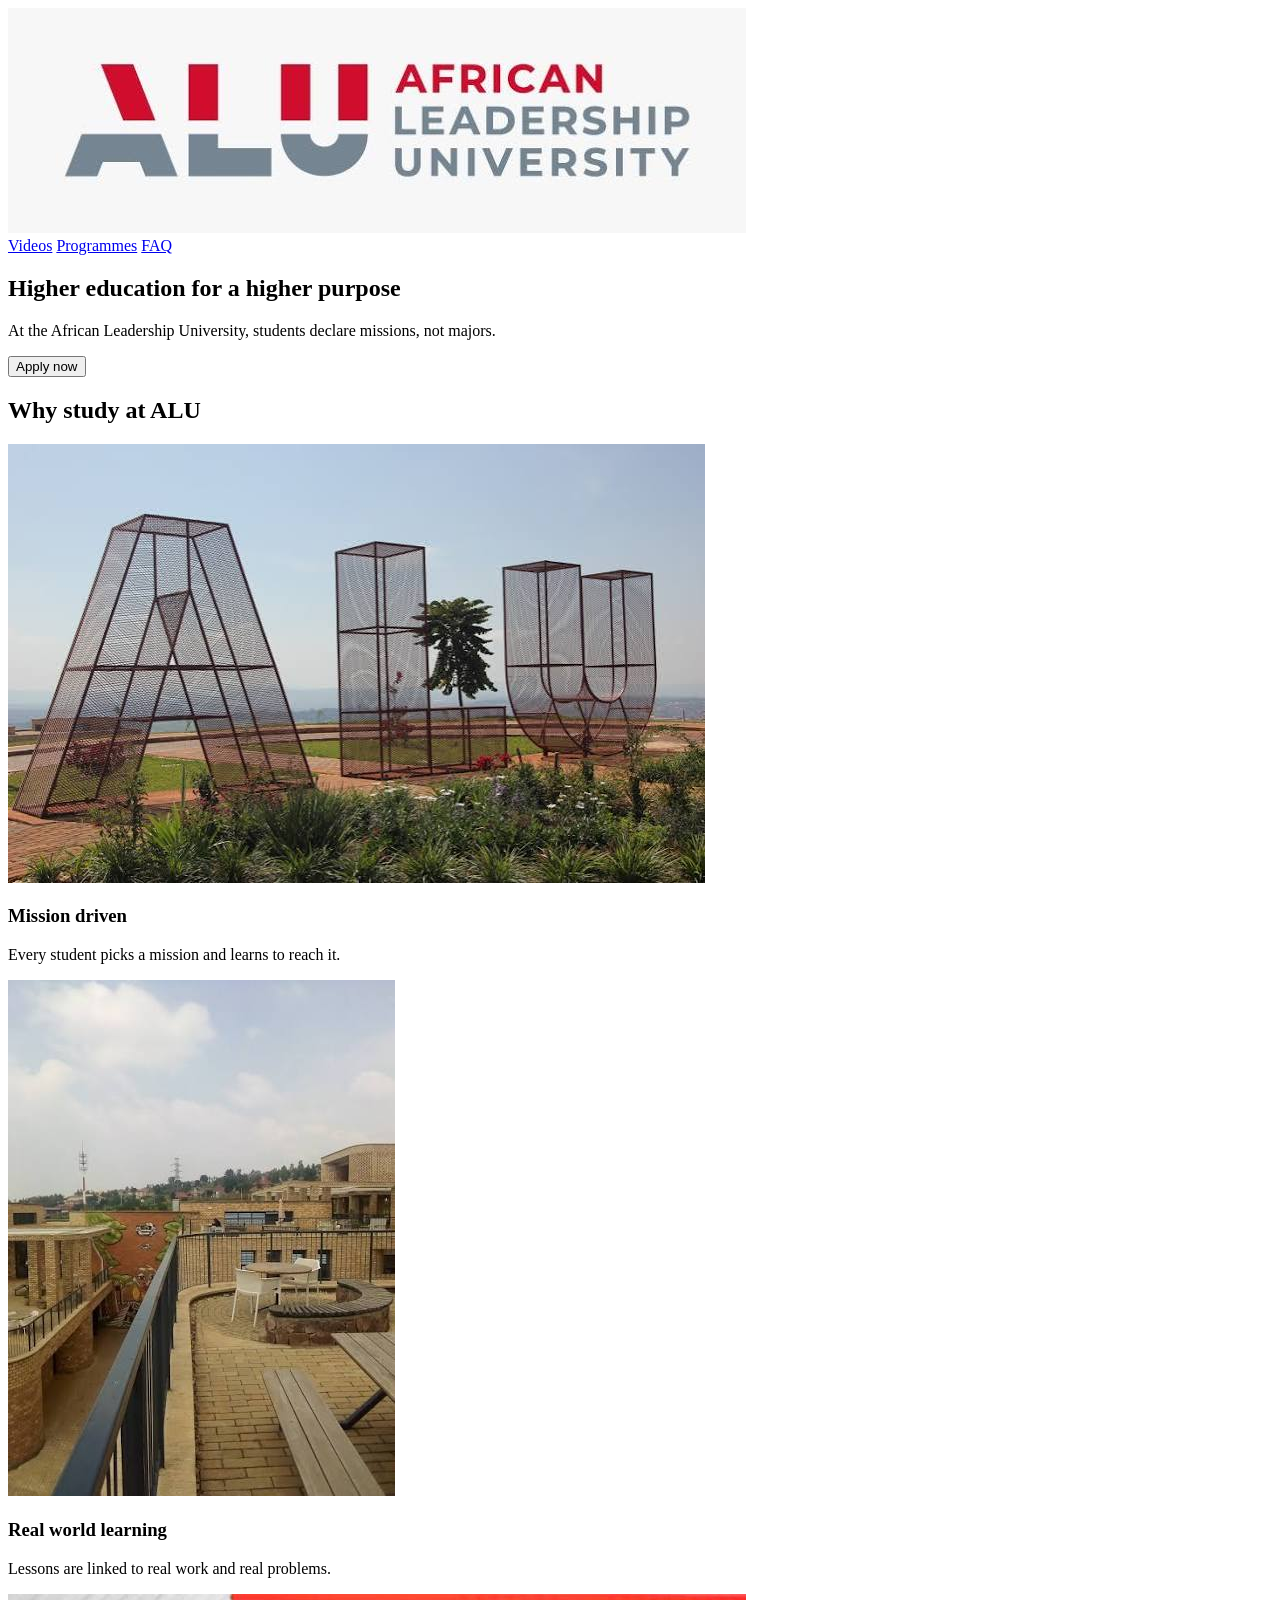
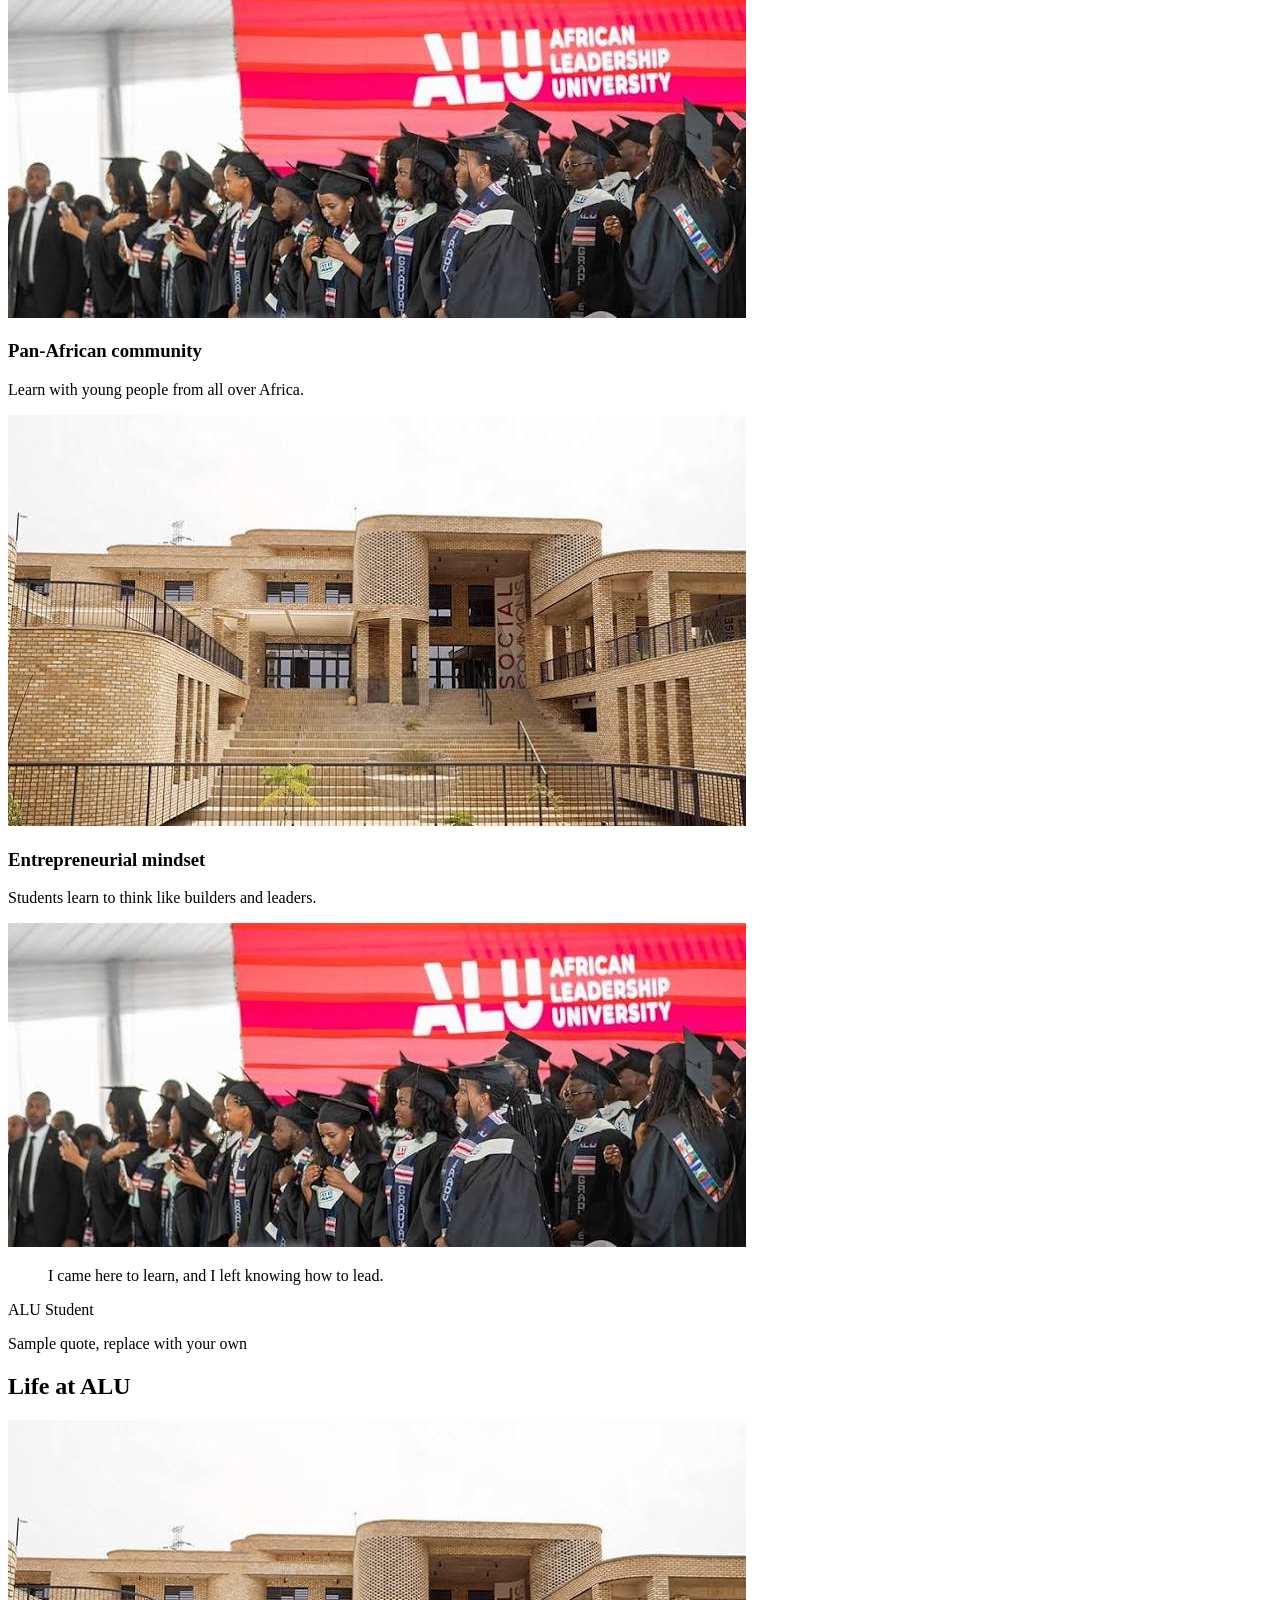
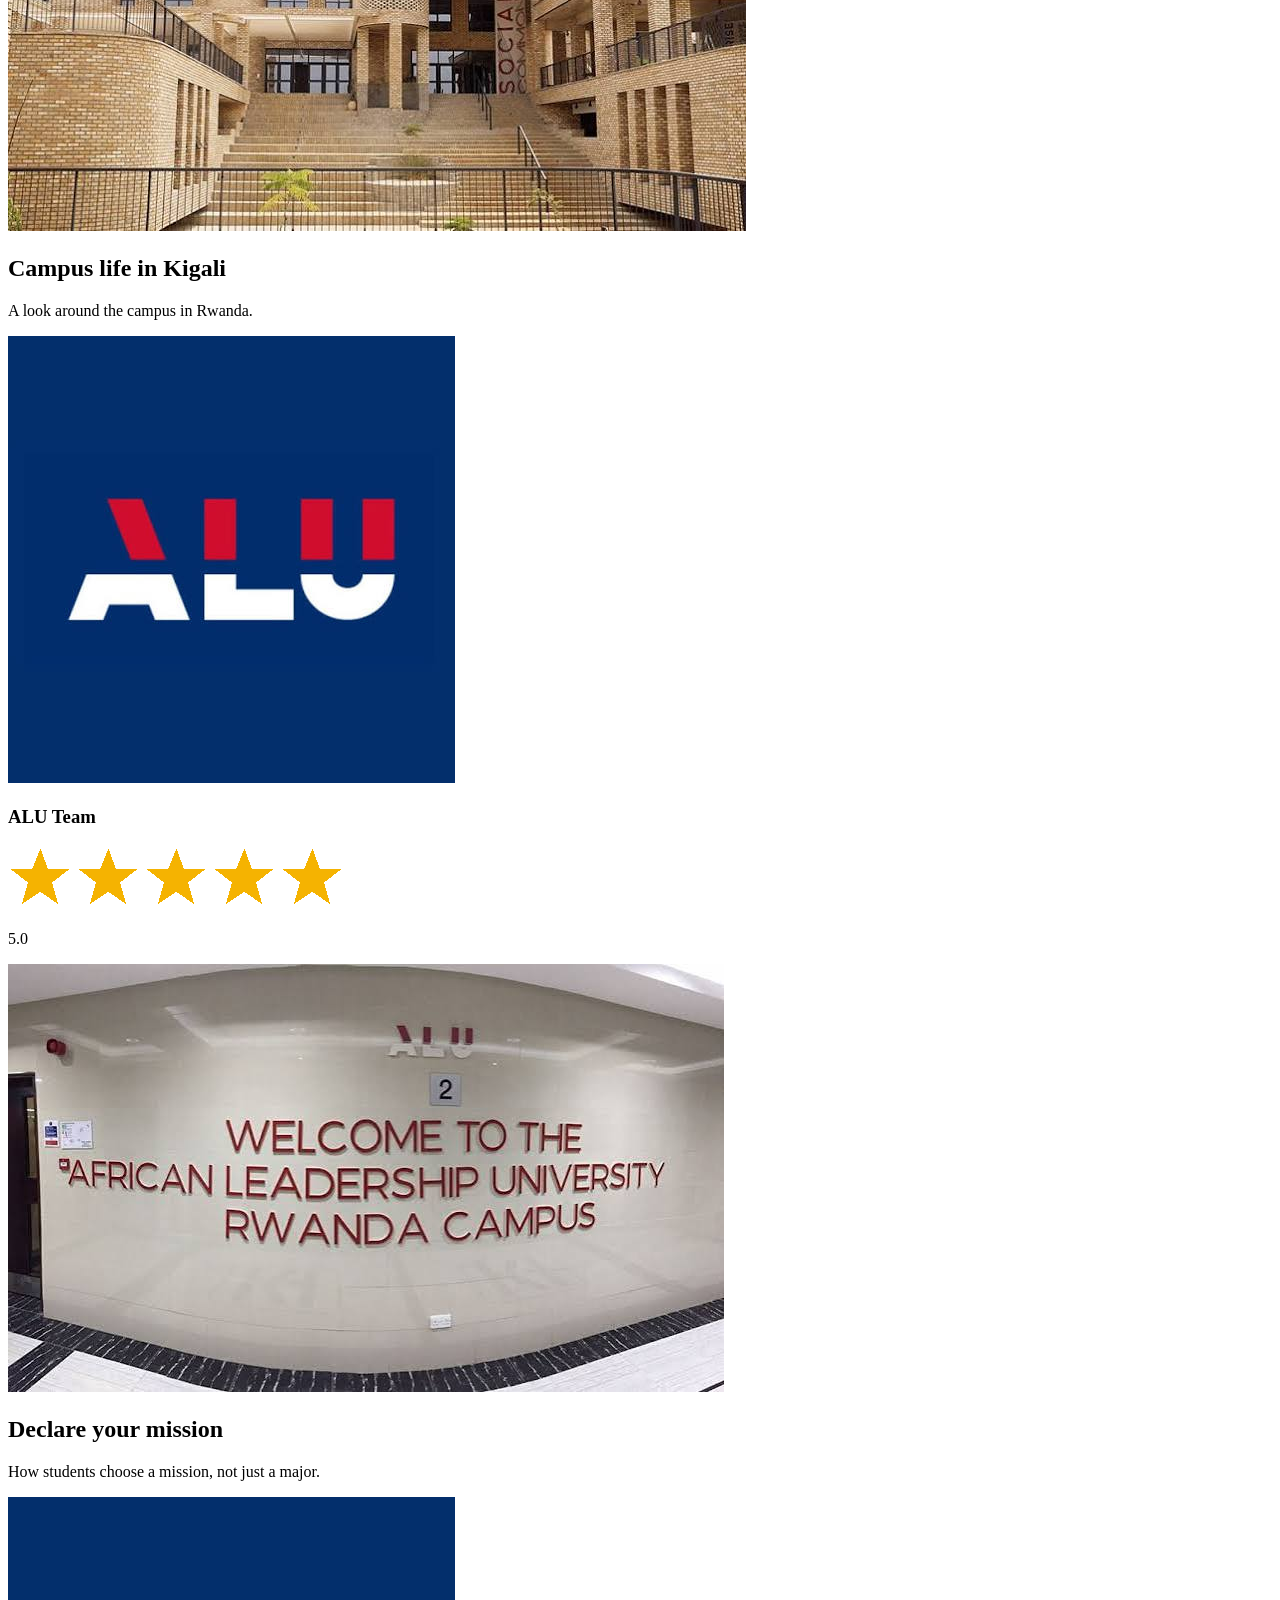
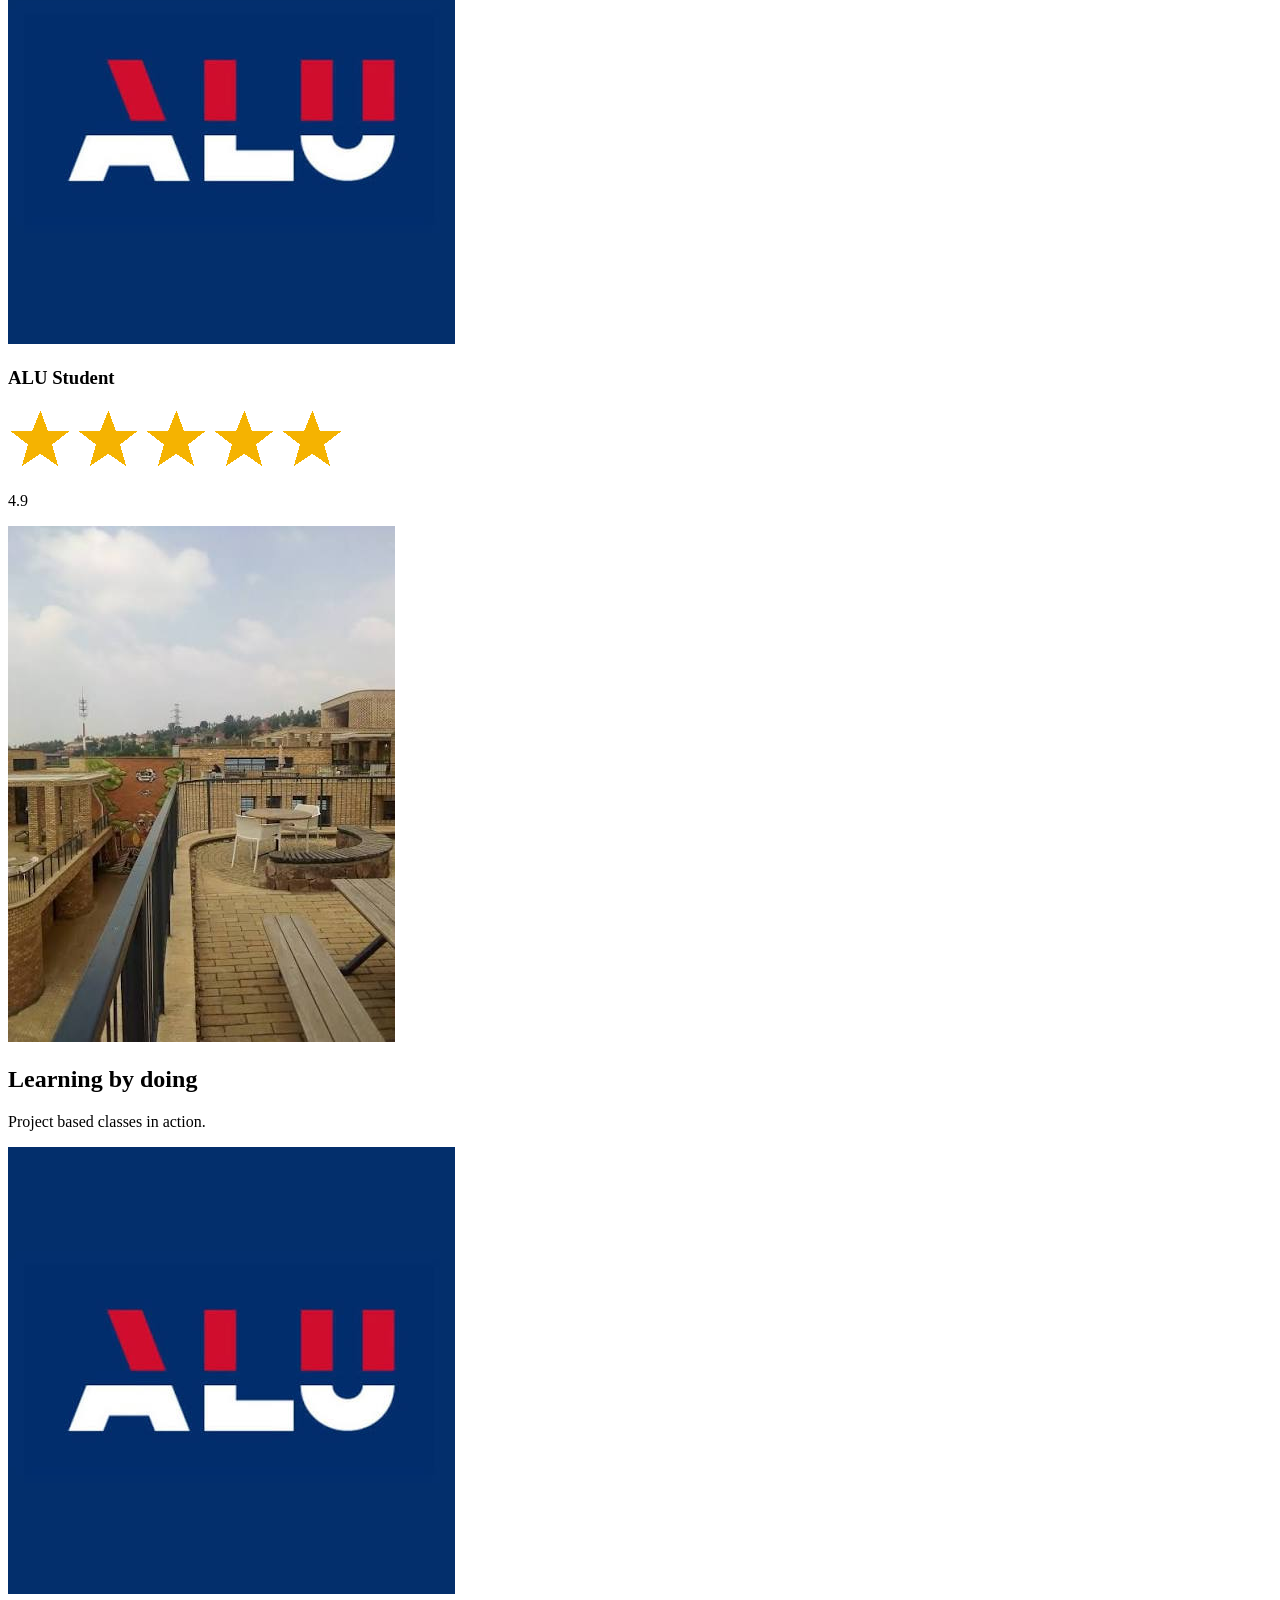
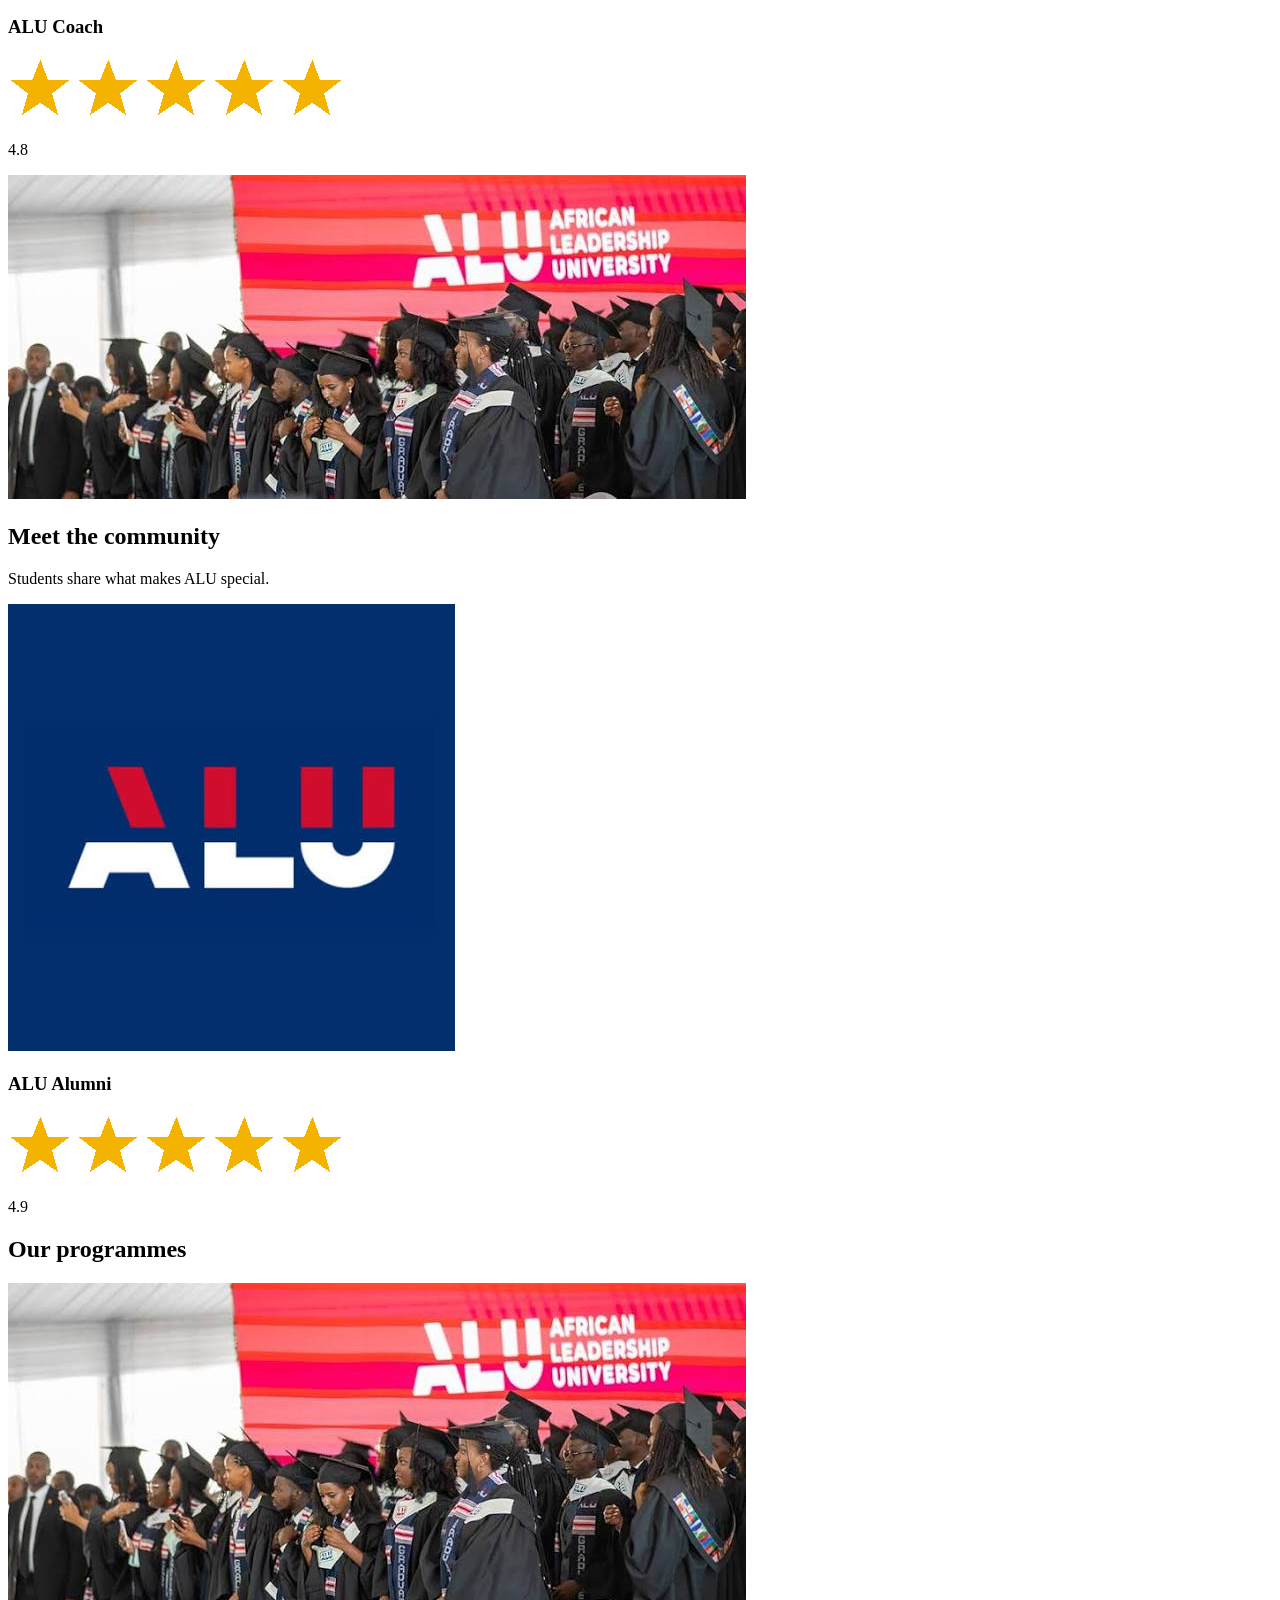
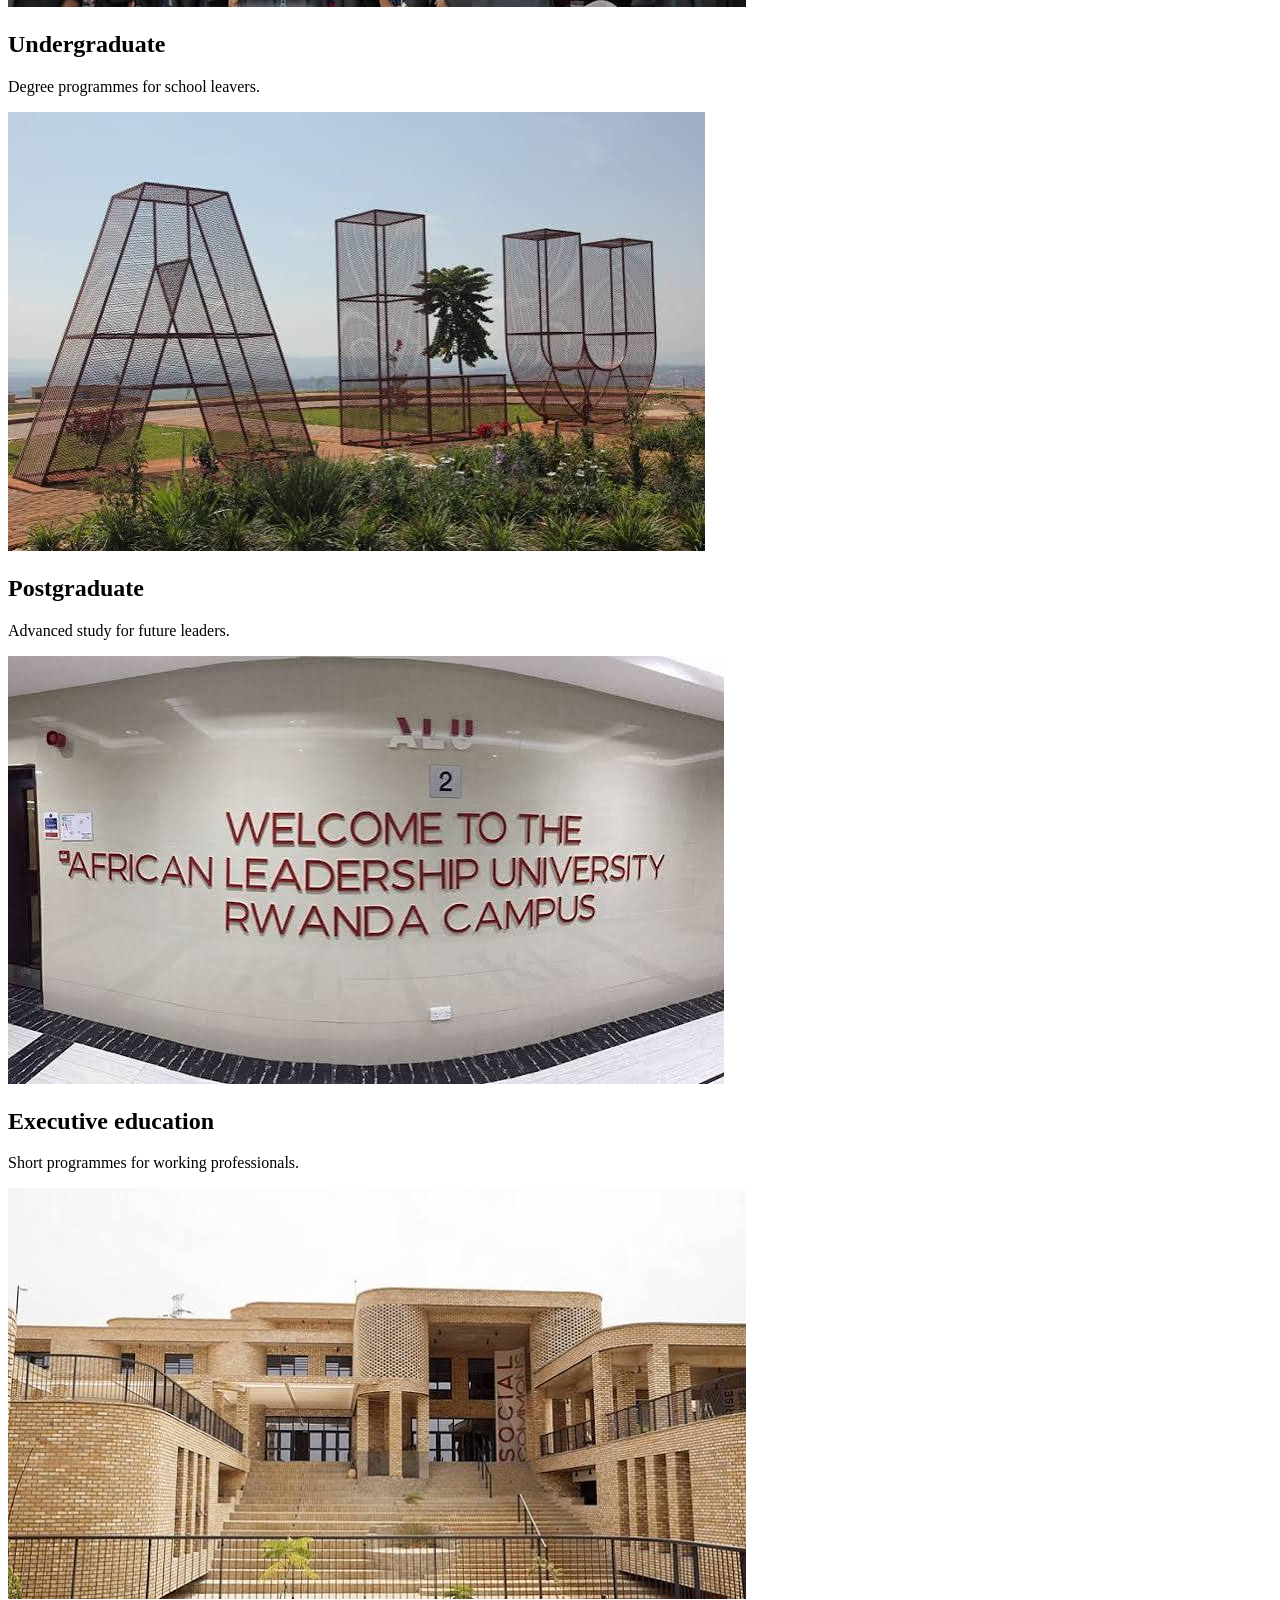
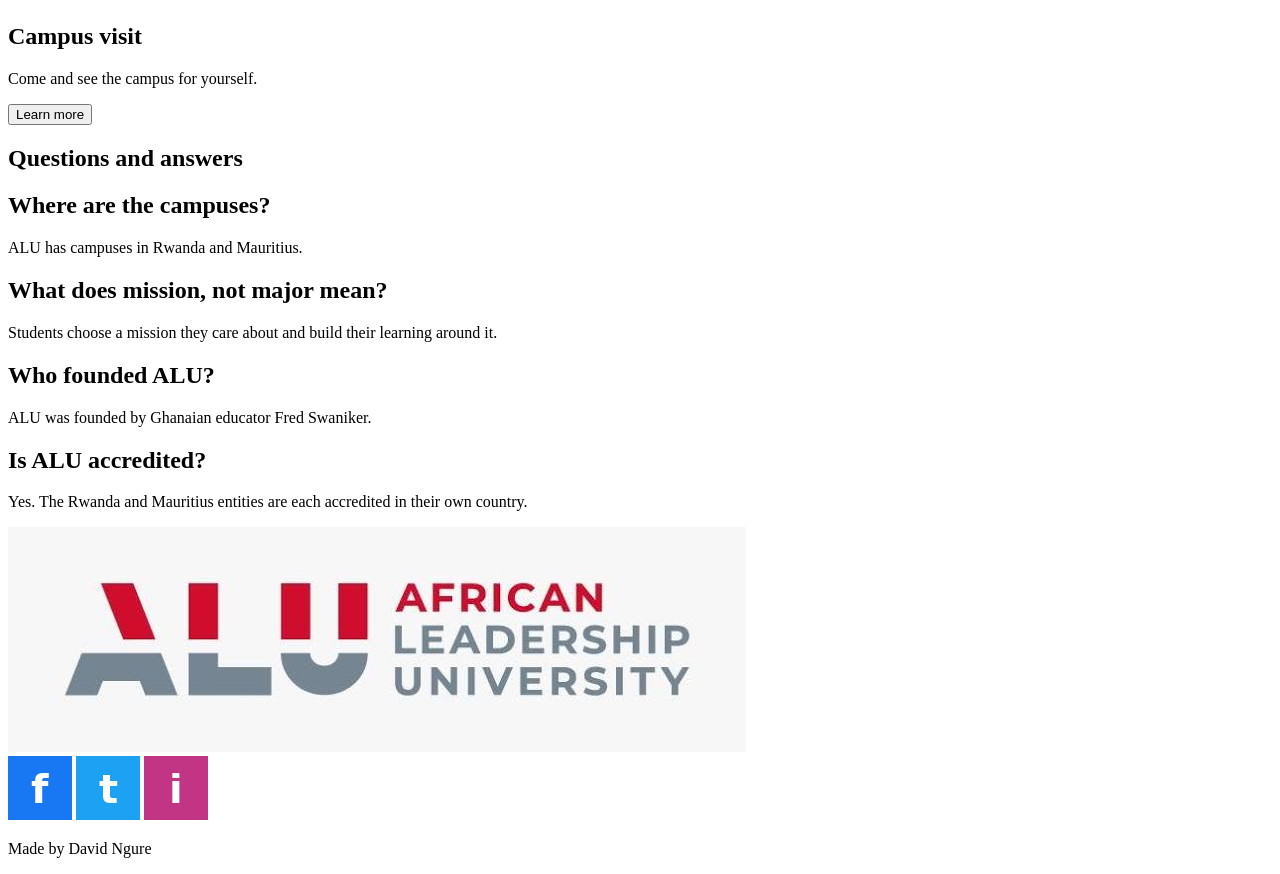
<file: html_advanced/index.html>
<!DOCTYPE html>
<html lang="en">
  <head>
    <meta charset="UTF-8">
    <title>African Leadership University</title>
  </head>
  <body>
    <header>
      <div>
        <a href="index.html"><img src="images/logo.png" alt="African Leadership University logo"></a>
        <div>
          <a href="#videos">Videos</a>
          <a href="#programmes">Programmes</a>
          <a href="#faq">FAQ</a>
        </div>
      </div>
    </header>

    <main>
      <section>
        <div>
          <h1>Higher education for a higher purpose</h1>
          <p>At the African Leadership University, students declare missions, not majors.</p>
          <button type="button">Apply now</button>
        </div>
        <div>
          <h2>Why study at ALU</h2>
          <div>
            <div>
              <img src="images/feature1.png" alt="Students working on a mission">
              <h3>Mission driven</h3>
              <p>Every student picks a mission and learns to reach it.</p>
            </div>
            <div>
              <img src="images/feature2.png" alt="Students on a project">
              <h3>Real world learning</h3>
              <p>Lessons are linked to real work and real problems.</p>
            </div>
            <div>
              <img src="images/feature3.png" alt="African students together">
              <h3>Pan-African community</h3>
              <p>Learn with young people from all over Africa.</p>
            </div>
            <div>
              <img src="images/feature4.png" alt="Student with a new business idea">
              <h3>Entrepreneurial mindset</h3>
              <p>Students learn to think like builders and leaders.</p>
            </div>
          </div>
        </div>
      </section>

      <section>
        <div>
          <img src="images/quote.png" alt="Smiling ALU student">
          <div>
            <blockquote>I came here to learn, and I left knowing how to lead.</blockquote>
            <p>ALU Student</p>
            <p>Sample quote, replace with your own</p>
          </div>
        </div>
      </section>

      <section id="videos">
        <h1>Life at ALU</h1>
        <div>
          <div>
            <img src="images/video1.png" alt="Campus in Kigali">
            <h2>Campus life in Kigali</h2>
            <p>A look around the campus in Rwanda.</p>
            <div>
              <img src="images/author1.png" alt="Presenter one">
              <h3>ALU Team</h3>
            </div>
            <div>
              <div>
                <img src="images/star.png" alt="Star">
                <img src="images/star.png" alt="Star">
                <img src="images/star.png" alt="Star">
                <img src="images/star.png" alt="Star">
                <img src="images/star.png" alt="Star">
              </div>
              <p>5.0</p>
            </div>
          </div>
          <div>
            <img src="images/video2.png" alt="Students declaring a mission">
            <h2>Declare your mission</h2>
            <p>How students choose a mission, not just a major.</p>
            <div>
              <img src="images/author2.png" alt="Presenter two">
              <h3>ALU Student</h3>
            </div>
            <div>
              <div>
                <img src="images/star.png" alt="Star">
                <img src="images/star.png" alt="Star">
                <img src="images/star.png" alt="Star">
                <img src="images/star.png" alt="Star">
                <img src="images/star.png" alt="Star">
              </div>
              <p>4.9</p>
            </div>
          </div>
          <div>
            <img src="images/video3.png" alt="Students in a project class">
            <h2>Learning by doing</h2>
            <p>Project based classes in action.</p>
            <div>
              <img src="images/author3.png" alt="Presenter three">
              <h3>ALU Coach</h3>
            </div>
            <div>
              <div>
                <img src="images/star.png" alt="Star">
                <img src="images/star.png" alt="Star">
                <img src="images/star.png" alt="Star">
                <img src="images/star.png" alt="Star">
                <img src="images/star.png" alt="Star">
              </div>
              <p>4.8</p>
            </div>
          </div>
          <div>
            <img src="images/video4.png" alt="Students from many countries">
            <h2>Meet the community</h2>
            <p>Students share what makes ALU special.</p>
            <div>
              <img src="images/author4.png" alt="Presenter four">
              <h3>ALU Alumni</h3>
            </div>
            <div>
              <div>
                <img src="images/star.png" alt="Star">
                <img src="images/star.png" alt="Star">
                <img src="images/star.png" alt="Star">
                <img src="images/star.png" alt="Star">
                <img src="images/star.png" alt="Star">
              </div>
              <p>4.9</p>
            </div>
          </div>
        </div>
      </section>

      <section id="programmes">
        <h1>Our programmes</h1>
        <div>
          <div>
            <img src="images/plan1.png" alt="Undergraduate students">
            <h2>Undergraduate</h2>
            <p>Degree programmes for school leavers.</p>
          </div>
          <div>
            <img src="images/plan2.png" alt="Postgraduate students">
            <h2>Postgraduate</h2>
            <p>Advanced study for future leaders.</p>
          </div>
          <div>
            <img src="images/plan3.png" alt="Executive education class">
            <h2>Executive education</h2>
            <p>Short programmes for working professionals.</p>
          </div>
          <div>
            <img src="images/plan4.png" alt="Campus visit">
            <h2>Campus visit</h2>
            <p>Come and see the campus for yourself.</p>
          </div>
        </div>
        <button type="button">Learn more</button>
      </section>

      <section id="faq">
        <h1>Questions and answers</h1>
        <div>
          <div>
            <div>
              <h2>Where are the campuses?</h2>
              <p>ALU has campuses in Rwanda and Mauritius.</p>
            </div>
            <div>
              <h2>What does mission, not major mean?</h2>
              <p>Students choose a mission they care about and build their learning around it.</p>
            </div>
          </div>
          <div>
            <div>
              <h2>Who founded ALU?</h2>
              <p>ALU was founded by Ghanaian educator Fred Swaniker.</p>
            </div>
            <div>
              <h2>Is ALU accredited?</h2>
              <p>Yes. The Rwanda and Mauritius entities are each accredited in their own country.</p>
            </div>
          </div>
        </div>
      </section>
    </main>

    <footer>
      <div>
        <div>
          <img src="images/footer-logo.png" alt="African Leadership University logo">
          <div>
            <a href="https://www.facebook.com" target="_blank"><img src="images/facebook.png" alt="Facebook"></a>
            <a href="https://www.twitter.com" target="_blank"><img src="images/twitter.png" alt="Twitter"></a>
            <a href="https://www.instagram.com" target="_blank"><img src="images/instagram.png" alt="Instagram"></a>
          </div>
        </div>
        <p>Made by David Ngure</p>
      </div>
    </footer>
  </body>
</html>
</file>
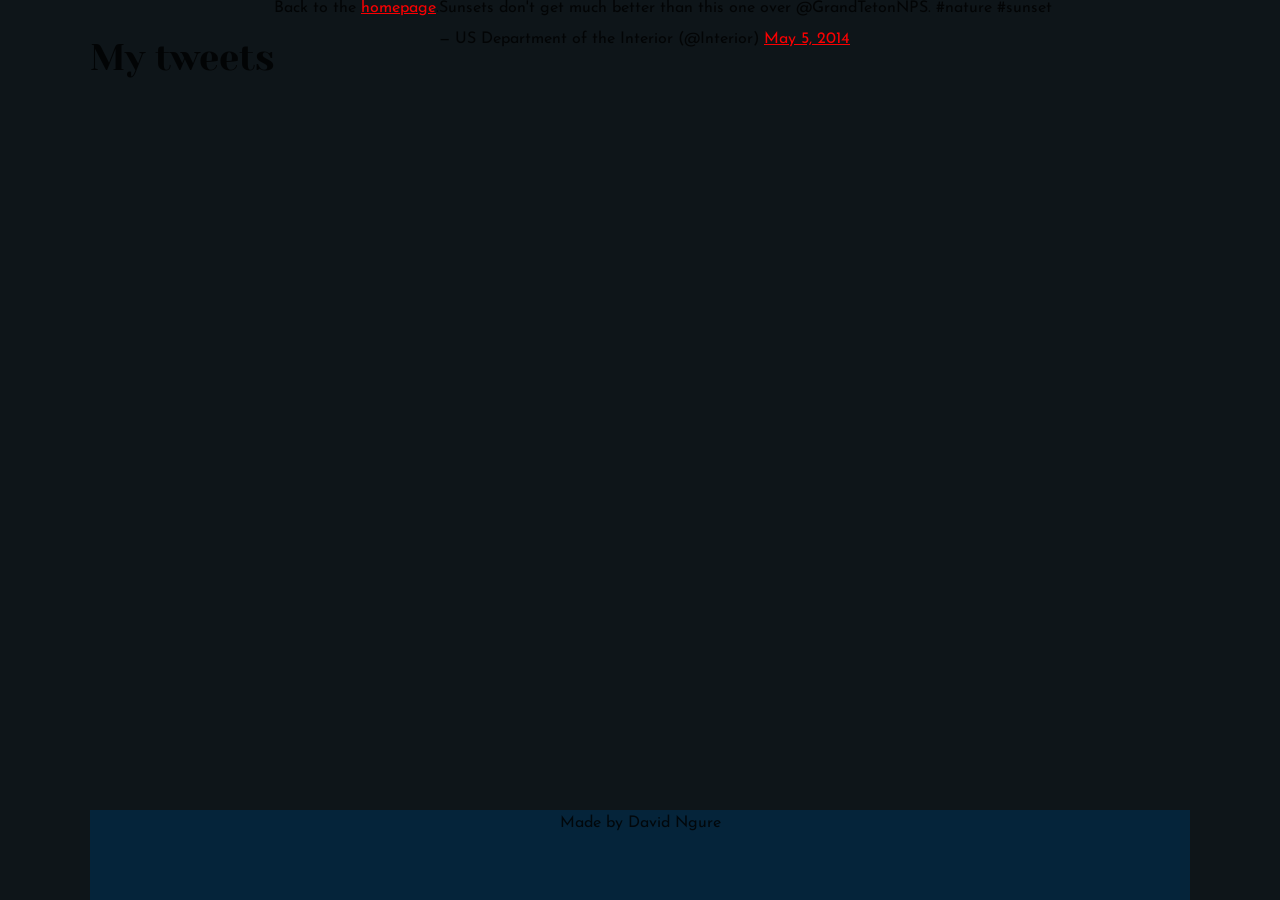
<file: css_basic/tweets.html>
<!DOCTYPE html>
<html lang="en">
  <head>
    <meta charset="UTF-8">
    <title>Base page</title>
    <link href="styles.css" rel="stylesheet">
    <link href="base.css" rel="stylesheet">
  </head>
  <body>
    <main>
  <h1>My tweets</h1>
  <p>Back to the <a href="index.html">homepage</a>.</p>
  <blockquote class="twitter-tweet"><p lang="en" dir="ltr">Sunsets don't get much better than this one over @GrandTetonNPS. #nature #sunset</p>&mdash; US Department of the Interior (@Interior) <a href="https://twitter.com/Interior/status/463440424141459456">May 5, 2014</a></blockquote>
  <script async src="https://platform.twitter.com/widgets.js"></script>
  </main>
  <footer>
    <p>Made by David Ngure</p>
  </footer>
  </body>
</html>
</file>
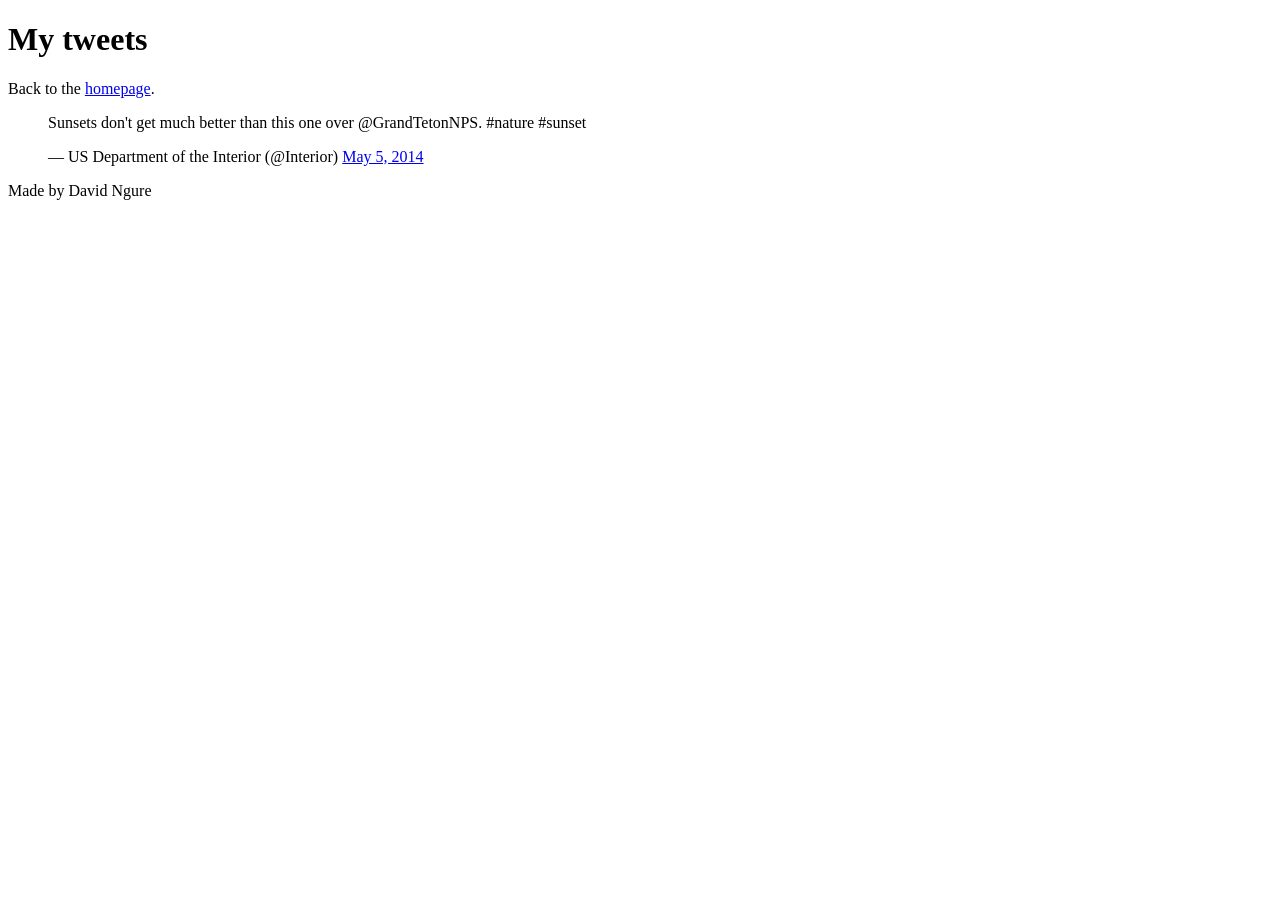
<file: html_basic/tweets.html>
<!DOCTYPE html>
<html lang="en">
  <head>
    <meta charset="UTF-8">
    <title>Base page</title>
  </head>
  <body>
    <main>
  <h1>My tweets</h1>
  <p>Back to the <a href="index.html">homepage</a>.</p>
  <blockquote class="twitter-tweet"><p lang="en" dir="ltr">Sunsets don't get much better than this one over @GrandTetonNPS. #nature #sunset</p>&mdash; US Department of the Interior (@Interior) <a href="https://twitter.com/Interior/status/463440424141459456">May 5, 2014</a></blockquote>
  <script async src="https://platform.twitter.com/widgets.js"></script>
  </main>
  <footer>
    <p>Made by David Ngure</p>
  </footer>
  </body>
</html>
</file>
<file: css_basic/styles.css>
body {
  display: flex;
  flex-direction: column;
  font-family: Arial, Helvetica, sans-serif;
  background-color: #0e1519;
}

main {
  display: flex;
  flex-direction: row;
  flex: auto;
}

article {
  flex: 2;
  overflow-y: auto;
  background-color: #093654;
  padding: 10px;
}

aside {
  flex: 1;
  overflow-y: auto;
  border-left: 1px solid #02243c;
  padding: 10px;
}

footer {
  background-color: #05243a;
  text-align: center;
}
</file>
<file: css_basic/base.css>
/* Importing webfonts */
/* (If you're learning CSS, you should disregard that) */

@import url(https://fonts.googleapis.com/css?family=Yeseva+One);
@import url(https://fonts.googleapis.com/css?family=Josefin+Sans:400,700,700italic,400italic);


/* CSS reset rules */

html, body {
	height: 100%;
	min-height: 100%;
}
html, body, div, span, applet, object, iframe,
h1, h2, h3, h4, h5, h6, p, blockquote, pre,
a, abbr, acronym, address, big, cite, code,
del, dfn, img, ins, kbd, q, s, samp,
small, strike, sub, sup, tt, var,
b, u, i, center,
dl, dt, dd,
fieldset, form, label, legend,
table, caption, tbody, tfoot, thead, tr, th, td,
article, aside, canvas, details, embed, 
figure, figcaption, footer, header, hgroup, 
menu, nav, output, ruby, section, summary,
time, mark, audio, video {
	margin: 0;
	padding: 0;
	border: 0;
	font-size: 100%;
	font: inherit;
	vertical-align: baseline;
}
/* HTML5 display-role reset for older browsers */
article, aside, details, figcaption, figure, 
footer, header, hgroup, menu, nav, section {
	display: block;
}
body {
	line-height: 1;
}
blockquote, q {
	quotes: none;
}
blockquote:before, blockquote:after,
q:before, q:after {
	content: '';
	content: none;
}
table {
	border-collapse: collapse;
	border-spacing: 0;
}


/* Fonts and colors */

body {
	font-family: 'Josefin Sans', serif;
	color: rgba(0, 0, 0, 0.8);
}
h1, h2, h3, h4, h5, h6, header {
	font-family: 'Yeseva One', sans-serif;
}
article {
}
header {
	border-bottom: 1px solid rgb(221,221,221);
	transition: border-bottom-color 1s ease;
}
header a {
	color: rgba(0, 0, 0, 0.8);
}
aside {
	background: #FAFAFA;
}
aside p {
	border: 1px solid #bbb;
	background: #ddd;
	color: black;
}
footer a {
	color: rgba(0, 0, 0, 0.8);
}
a {
	color: #F80002;
}


/* Positioning and margins */

@media (min-width: 1100px) {
	body {
		width: 1100px;
		margin: 0 auto;
	}
}

article {
	padding: 50px 15px;
}
article > *:first-child {
	margin-top: 0;
}
aside {
	padding: 50px 15px;
}
header .right {
	float: right;
	margin: 0 10px 15px;
}


/* Header */
header {
	padding: 20px 0;
	height: 80px;
}
header ul {
	list-style: none;
	margin: 0;
	padding: 0;
}
header li {
	display: inline;
	vertical-align:middle;
}
header li:first-child {
	margin: 0;
}
header li a {
	margin: 0 10px;
}
header li.logo {
	font-size: 36px;
}
header a {
	text-decoration: none;
}


/* Aside */

aside p {
	border-radius: 10px;
	padding: 20px 20px;
}


/* Footer */

footer {
	padding: 5px 15px;
	height: 80px;
}


/* Text styles and margins */

p {
	margin-bottom: 15px;
}
h1 {
	font-size: 36px;
	margin: 40px 0 20px;
}
h2 {
	font-size: 32px;
	margin: 30px 0 15px;
}
h3 {
	font-size: 28px;
	margin: 25px 0 10px;
}
h4 {
	font-size: 20px;
	font-weight: bold;
	margin: 20px 0 10px;
}
h5 {
	font-size: 18px;
	font-weight: bold;
	margin: 15px 0 10px;
}
h6 {
	font-weight: bold;
	margin: 5px 0;
}

@media (max-width: 800px) {
  body.works_on_smartphone {
  	display: block;
  }
  body.works_on_smartphone main {
  	display: block;
  }
  header .right {
  	float: none;
  }
}
</file>
